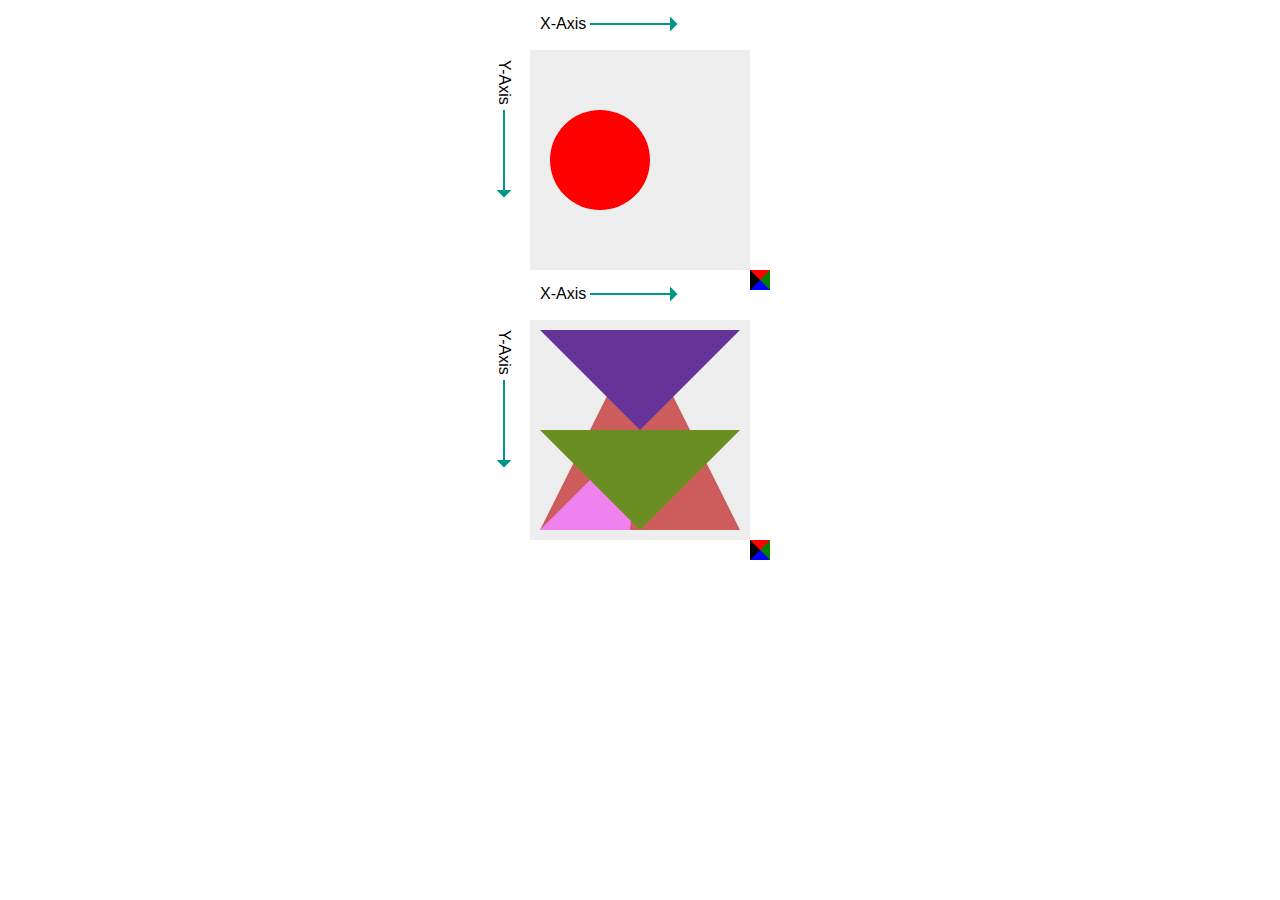
<file: intro/index.html>
<!DOCTYPE html>
<html lang="en">

<head>
    <meta charset="UTF-8">
    <meta name="viewport" content="width=device-width, initial-scale=1.0">
    <title>Memory Game</title>

    <link rel="stylesheet" href="main.css">

</head>
<body>
    <div class="parent">
        <span class="x-ax">X-Axis</span>
        <span class="y-ax">Y-Axis</span>
        <div class="c1"></div>
    </div>
    <div class="parent">
        <span class="x-ax">X-Axis</span>
        <span class="y-ax">Y-Axis</span>
        <div class="tmain t1"></div>
        <div class="tmain t2"></div>
        <div class="tmain t3"></div>
        <div class="tmain t4"></div>
    </div>
</body>
</html>
</file>
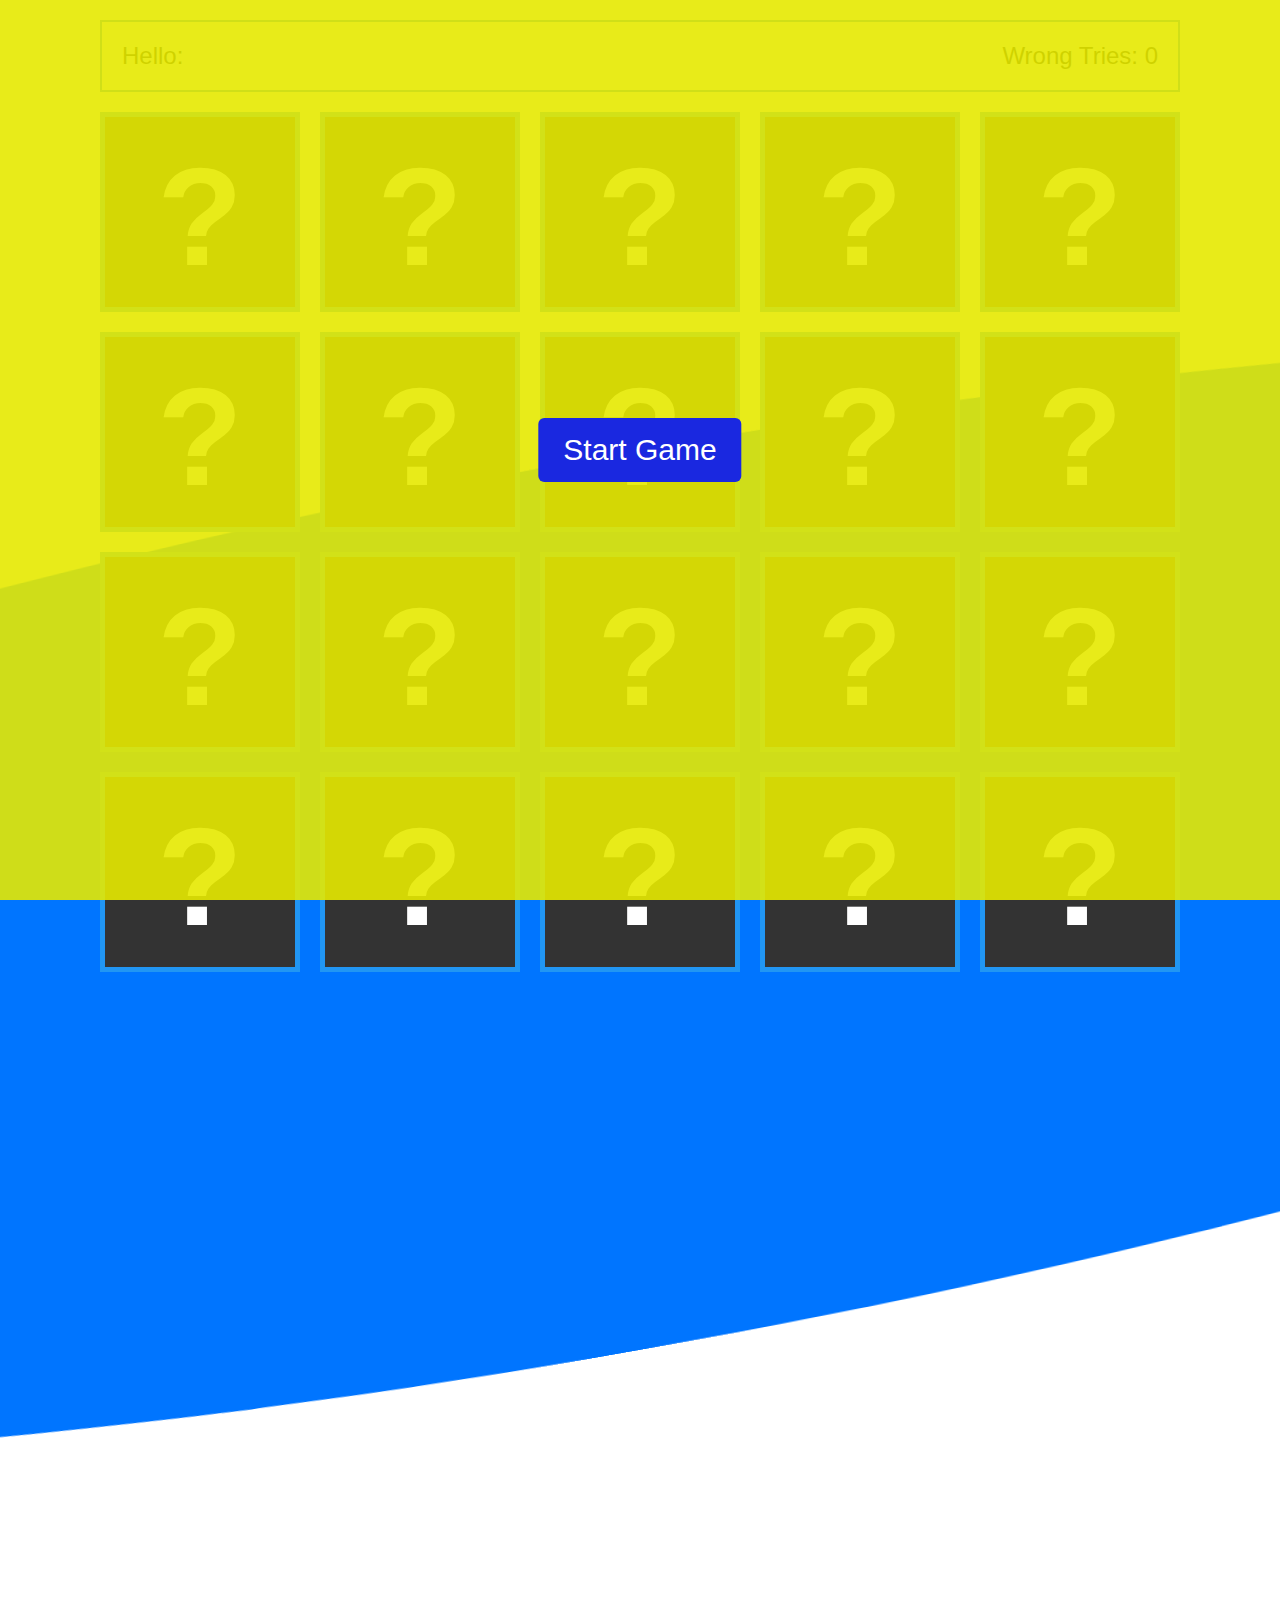
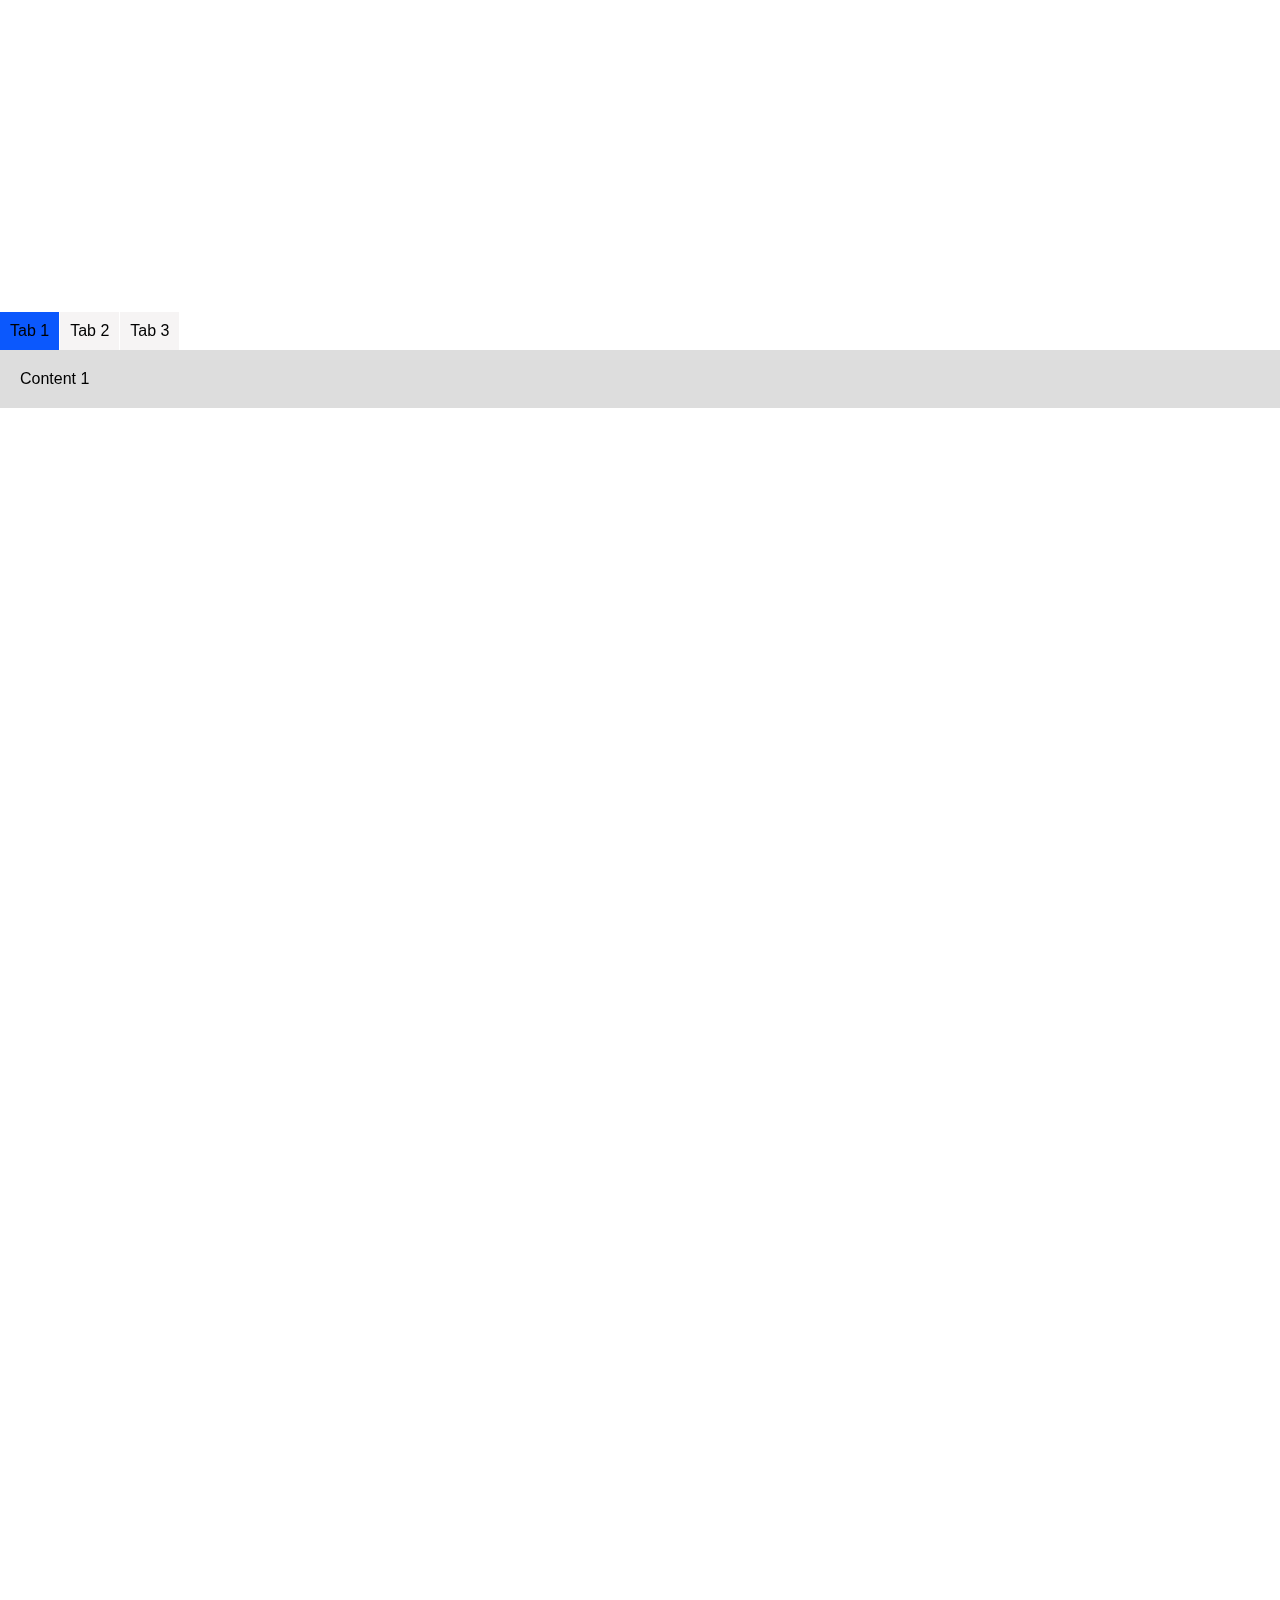
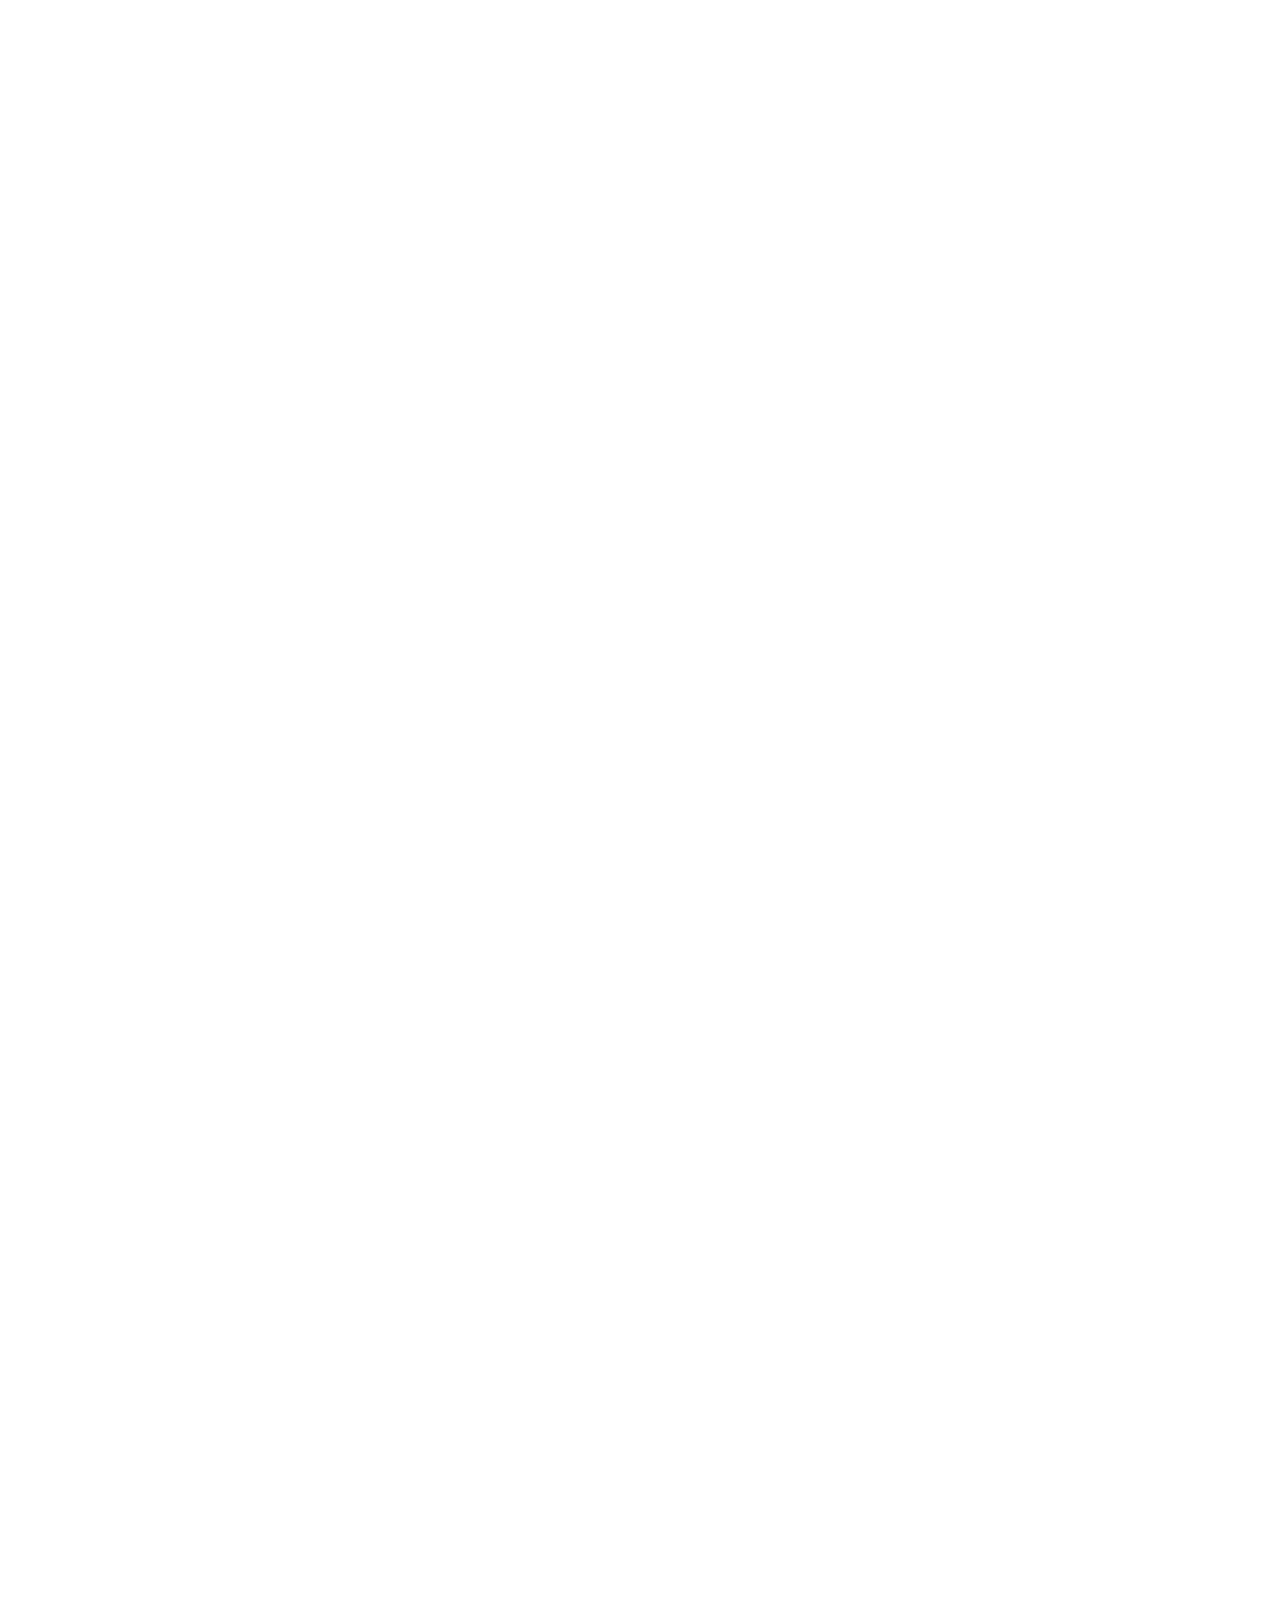
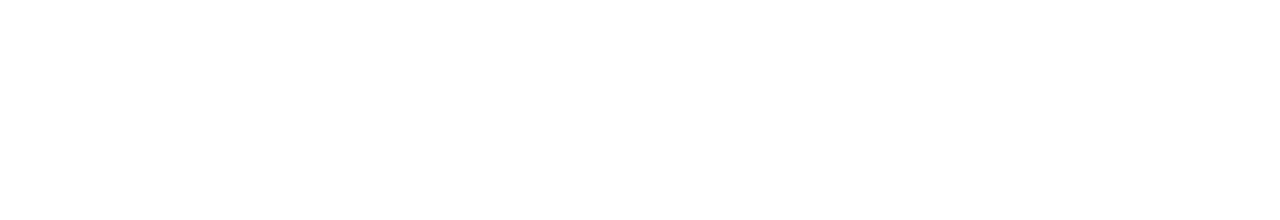
<file: memory game/index.html>
<!DOCTYPE html>
<html lang="en">

<head>
    <meta charset="UTF-8">
    <meta name="viewport" content="width=device-width, initial-scale=1.0">
    <title>Memory Game</title>
    
    <link rel="stylesheet" href="main.css">
    
</head>

<body>

   
    <div class="control-buttons">
        <span>Start Game</span>
    </div>
    <div class="info-container">
        <div class="name">
            Hello: <span></span>
        </div>
        <div class="tries">
            Wrong Tries: <span>0</span>
        </div>
    </div>
    <div class="memory-game-blocks">
        <div class="game-block" data-technology="angular">
            <div class="face front"></div>
            <div class="face back">
                <img src="./imgs/channels4_profile.jpg" alt="">
            </div>
        </div>
        <div class="game-block" data-technology="angular">
            <div class="face front"></div>
            <div class="face back">
                <img src="./imgs/channels4_profile.jpg" alt="">
            </div>
        </div>
        <div class="game-block" data-technology="vuejs">
            <div class="face front"></div>
            <div class="face back">
                <img src="./imgs/download.png" alt="">
            </div>
        </div>
        <div class="game-block" data-technology="vuejs">
            <div class="face front"></div>
            <div class="face back">
                <img src="./imgs/download.png" alt="">
            </div>
        </div>
        <div class="game-block" data-technology="css3">
            <div class="face front"></div>
            <div class="face back">
                <img src="./imgs/git.png" alt="">
            </div>
        </div>
        <div class="game-block" data-technology="css3">
            <div class="face front"></div>
            <div class="face back">
                <img src="./imgs/git.png" alt="">
            </div>
        </div>
        <div class="game-block" data-technology="github">
            <div class="face front"></div>
            <div class="face back">
                <img src="./imgs/unnamed.png" alt="">
            </div>
        </div>
        <div class="game-block" data-technology="github">
            <div class="face front"></div>
            <div class="face back">
                <img src="./imgs/unnamed.png" alt="">
            </div>
        </div>
        <div class="game-block" data-technology="gulpjs">
            <div class="face front"></div>
            <div class="face back">
                <img src="./imgs/download.jpg" alt="">
            </div>
        </div>
        <div class="game-block" data-technology="gulpjs">
            <div class="face front"></div>
            <div class="face back">
                <img src="./imgs/download.jpg" alt="">
            </div>
        </div>
        <div class="game-block" data-technology="html5">
            <div class="face front"></div>
            <div class="face back">
                <img src="./imgs/unnamed (1).png" alt="">
            </div>
        </div>
        <div class="game-block" data-technology="html5">
            <div class="face front"></div>
            <div class="face back">
                <img src="./imgs/unnamed (1).png" alt="">
            </div>
        </div>
        <div class="game-block" data-technology="jest">
            <div class="face front"></div>
            <div class="face back">
                <img src="./imgs/fb_icon_325x325.png" alt="">
            </div>
        </div>
        <div class="game-block" data-technology="jest">
            <div class="face front"></div>
            <div class="face back">
                <img src="./imgs/fb_icon_325x325.png" alt="">
            </div>
        </div>
        <div class="game-block" data-technology="mongodb">
            <div class="face front"></div>
            <div class="face back">
                <img src="./imgs/Unofficial_JavaScript_logo_2.svg.png" alt="">
            </div>
        </div>
        <div class="game-block" data-technology="mongodb">
            <div class="face front"></div>
            <div class="face back">
                <img src="./imgs/Unofficial_JavaScript_logo_2.svg.png" alt="">
            </div>
        </div>
        <div class="game-block" data-technology="python">
            <div class="face front"></div>
            <div class="face back">
                <img src="./imgs/images.png" alt="">
            </div>
        </div>
        <div class="game-block" data-technology="python">
            <div class="face front"></div>
            <div class="face back">
                <img src="./imgs/images.png" alt="">
            </div>
        </div>
        <div class="game-block" data-technology="react">
            <div class="face front"></div>
            <div class="face back">
                <img src="./imgs/download54.png" alt="">
            </div>
        </div>
        <div class="game-block" data-technology="react">
            <div class="face front"></div>
            <div class="face back">
                <img src="./imgs/download54.png" alt="">
            </div>
        </div>
   
<div class="landing"></div>
   </div>
    <div class="page">
        <div class="card">
        </div>
    </div>
    <span class="up">Up</span>
    <ul class="tabs">
  <li class="active" data-cont=".one">Tab 1</li>
  <li data-cont=".two">Tab 2</li>
  <li data-cont=".three">Tab 3</li>
</ul>
<div class="content">
  <div class="one">Content 1</div>
  <div class="two">Content 2</div>
  <div class="three">Content 3</div>
</div>
    <script src="main.js"></script>
</body>

</html>
</file>
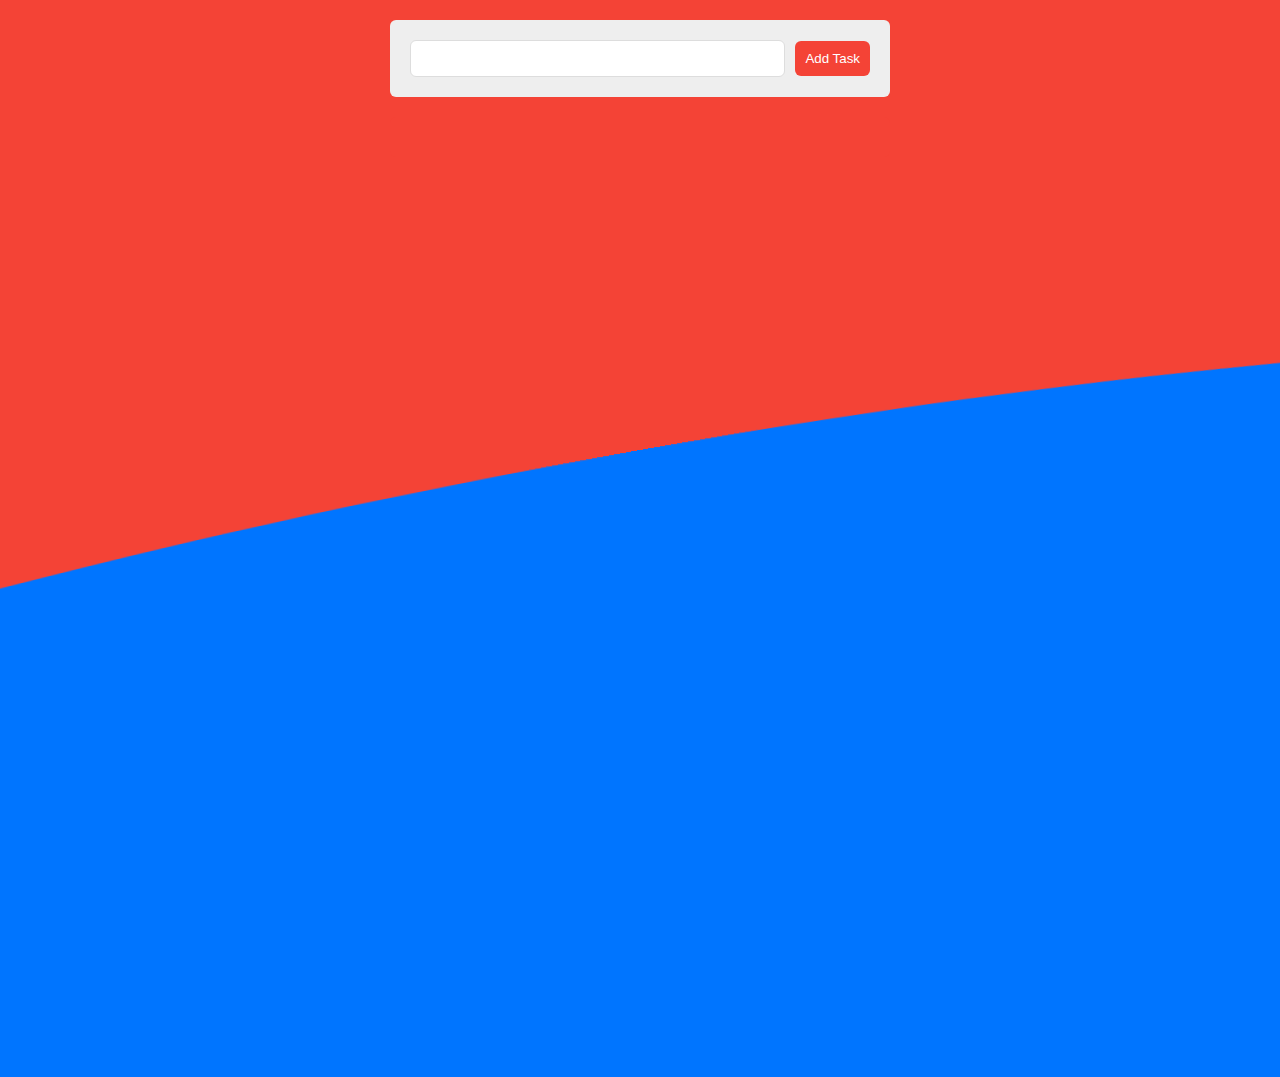
<file: dooted slider/New folder/html.html>
<!DOCTYPE html>
<html lang="en">

<head>
    <meta charset="UTF-8" />
    <meta http-equiv="X-UA-Compatible" content="IE=edge" />
    <meta name="viewport" content="width=device-width, initial-scale=1.0" />
    <title>Learn JavaScript</title>
    <link rel="stylesheet" href="main.css" />
    <style>
        body {
            background-color: #f44336;
            font-family: Arial, Helvetica, sans-serif;
        }

        .container {
            width: 500px;
            margin: 20px auto;
        }

        .form {
            background-color: #eee;
            border-radius: 6px;
            padding: 20px;
            display: flex;
            align-items: center;
        }

        .input {
            padding: 10px;
            border: 1px solid #ddd;
            border-radius: 6px;
            flex: 1;
        }

        .input:focus {
            outline: none;
        }

        .add {
            border: none;
            background-color: #f44336;
            color: white;
            padding: 10px;
            border-radius: 6px;
            margin-left: 10px;
            cursor: pointer;
        }

        .tasks {
            background-color: #f44336;
            margin-top: 20px;
            border-radius: 6px;
            padding: 20px;
        }

        .tasks .task {
            background-color: white;
            padding: 10px;
            border-radius: 6px;
            display: flex;
            justify-content: space-between;
            align-items: center;
            transition: 0.3s;
            cursor: pointer;
            border: 1px solid #ccc;
        }

        .tasks .task:not(:last-child) {
            margin-bottom: 15px;
        }

        .tasks .task:hover {
            background-color: #f7f7f7;
        }

        .tasks .task.done {
            opacity: 0.5;
        }

        .tasks .task span {
            font-weight: bold;
            font-size: 10px;
            background-color: red;
            color: white;
            padding: 2px 6px;
            border-radius: 4px;
            cursor: pointer;
        }
    </style>
</head>

<body>
    <div class="container">
        <div class="form">
            <input type="text" class="input" />
            <input type="submit" class="add" value="Add Task" />
        </div>
        <div class="tasks"></div>
    </div>
    <script src="main.js"></script>
    <div class="page">
        <div class="card">
            
            
            
        </div>
    </div>
    <script src="main.css"></script>
</body>

</html>
</file>
<file: intro/main.css>
* {
    box-sizing: border-box;
}

body {
    font-family: "Trebuchet MS", "Lucida Sans Unicode", sans-serif;
    margin: 0;
}

.parent {
    background-color: #eee;
    padding: 10px;
    margin: 50px auto;
    width: 220px;
    height: 220px;
    position: relative;
}

.parent::after {
    content: "";
    position: absolute;
    right: -20px;
    bottom: -20px;
    border-style: solid;
    border-width: 10px;
    border-color: red green blue black;
}

.parent span {
    position: absolute;
}

.parent .x-ax {
    top: -35px;
}

.parent .x-ax::before {
    content: "";
    width: 80px;
    background-color: #009688;
    height: 2px;
    position: absolute;
    left: 50px;
    top: 50%;
    transform: translateY(-50%);
}

.parent .x-ax::after {
    content: "";
    width: 15px;
    height: 15px;
    background-color: #009688;
    position: absolute;
    left: 130px;
    top: 50%;
    transform: translateY(-50%);
    clip-path: polygon(0 0, 50% 50%, 0 100%);
}

.parent .y-ax {
    left: -35px;
    writing-mode: vertical-lr;
}

.parent .y-ax::before {
    content: "";
    width: 2px;
    background-color: #009688;
    height: 80px;
    position: absolute;
    top: 50px;
    left: 50%;
    transform: translateX(-50%);
}

.parent .y-ax::after {
    content: "";
    width: 15px;
    height: 15px;
    background-color: #009688;
    position: absolute;
    top: 130px;
    left: 50%;
    transform: translateX(-50%);
    clip-path: polygon(100% 0%, 50% 50%, 0% 0%);
}

.c1 {
    width: 200px;
    height: 200px;
    background-color: red;
    clip-path: circle(50px at 30% 50%);
}

.tmain {
    width: 200px;
    height: 200px;
    position: absolute;
}

.t1 {
    background-color: indianred;
    clip-path: polygon(50% 0%, 100% 100%, 0% 100%);
}

.t2 {
    background-color: violet;
    clip-path: polygon(45% 100%, 50% 50%, 0% 100%);
}

.t3 {
    background-color: rebeccapurple;
    clip-path: polygon(100% 0%, 50% 50%, 0% 0%);
}

.t4 {
    background-color: olivedrab;
    clip-path: polygon(50% 100%, 0% 50%, 100% 50%);
}
</file>
<file: memory game/main.css>
* {
    box-sizing: border-box;
}

body {
    font-family: Arial, Tahoma, sans-serif;
}

.control-buttons {
    position: fixed;
    left: 0;
    top: 0;
    width: 100%;
    height: 100%;
    z-index: 2;
    background-color: rgba(229, 233, 0, 0.9);
}

.control-buttons span {
    position: absolute;
    left: 50%;
    top: 50%;
    transform: translate(-50%, -50%);
    background-color: #1a28e0;
    color: #FFF;
    padding: 15px 25px;
    font-size: 30px;
    text-align: center;
    border-radius: 6px;
    cursor: pointer;
}

.info-container {
    width: 1080px;
    margin: 20px auto 0;
    background-color: #f7f7f7;
    padding: 20px;
    font-size: 24px;
    overflow: hidden;
    border: 2px solid #0b80ee;
}

.info-container .name {
    float: left;
    width: 50%;
}

.info-container .tries {
    float: right;
    width: 50%;
    text-align: right;
}

.memory-game-blocks {
    display: flex;
    width: 1100px;
    flex-wrap: wrap;
    margin: 20px auto;
}

.memory-game-blocks.no-clicking {
    pointer-events: none;
}

.memory-game-blocks .game-block {
    height: 200px;
    transition: transform .5s;
    transform-style: preserve-3d;
    cursor: pointer;
    position: relative;
    flex: 1 0 200px;
    margin: 0 10px 20px;
}

.memory-game-blocks .game-block .front {
    background-color: #333;
    line-height: 200px;
}

.memory-game-blocks .game-block .front:before {
    content: '?';
    color: #FFF;
    font-size: 140px;
    font-weight: bold;
}

.memory-game-blocks .game-block .back {
    background-color: #607D8B;
    transform: rotateY(180deg);
}

.memory-game-blocks .game-block .back img {
    width: 140px;
    height: 140px;
    margin-top: 30px;
}

.memory-game-blocks .game-block .face {
    position: absolute;
    width: 100%;
    height: 100%;
    text-align: center;
    backface-visibility: hidden;
    border: 5px solid #2196F3;
}

.memory-game-blocks .game-block.is-flipped,
.memory-game-blocks .game-block.has-match {
    -webkit-transform: rotateY(180deg);
    -moz-transform: rotateY(180deg);
    transform: rotateY(180deg);
    pointer-events: none;
}* {
    box-sizing: border-box;
}

body {
    margin: 0;
    font-family: "Cairo", sans-serif;
}

* {
    box-sizing: border-box;
}

body {
    margin: 0;
    font-family: "Cairo", sans-serif;
}

.page {
    height: 100vh;
}

.page::before {
    content: "";
    position: fixed;
    width: 300%;
    height: 100%;
    background-color: #0075ff;
    left: 50%;
    top: 50%;
    transform: translateX(-50%) skew(0, -10deg);
    border-radius: 50%;
    z-index: -1;
    animation: waving 5s ease-in-out infinite alternate;
}



.card img {
    max-width: 100%;
    border-radius: 10px;
}

.card h2 {
    margin: 0;
}

.card p {
    margin: 0;
}

@keyframes waving {
    from {
        transform: translateX(-50%) skew(0, -10deg);
    }

    to {
        transform: translateX(-30%) skew(10deg, 0);
    }
}

body {
    height: 5000px;
}

.up {
    position: fixed;
    bottom: 10px;
    right: -30px;
    background-color: #ff5722;
    color: white;
    font-weight: bold;
    font-size: 12px;
    padding: 5px;
    border-radius: 4px;
    font-family: Arial, Tahoma;
    cursor: pointer;
    transition: 0.2s;
}

.up.show {
    right: 10px;
}

body {
    font-family: Arial, Helvetica, sans-serif;
}

.tabs {
    display: flex;
    list-style: none;
    padding: 0;
    margin: 0;
}

.tabs li {
    padding: 10px;
    background-color: #f6f4f4;
    border-right: 1px solid white;
    cursor: pointer;
    transition: 0.2s;
}

.tabs li.active,
.tabs li:hover {
    background-color: rgb(11, 88, 253);
}

.content {
    background-color: #ddd;
}

.content>div {
    padding: 20px;
}

.content>div:not(:first-child) {
    display: none;
}
</file>
<file: dooted slider/New folder/main.css>
* {
  box-sizing: border-box;
}
body {
  margin: 0;
  font-family: "Cairo", sans-serif;
}
.page {
  height: 100vh;
}
.page::before {
  content: "";
  position: fixed;
  width: 300%;
  height: 100%;
  background-color: #0075ff;
  left: 50%;
  top: 50%;
  transform: translateX(-50%) skew(0, -10deg);
  border-radius: 50%;
  z-index: -1;
  animation: waving 5s ease-in-out infinite alternate;
}

.card img {
  max-width: 100%;
  border-radius: 10px;
}
.card h2 {
  margin: 0;
}
.card p {
  margin: 0;
}
@keyframes waving {
  from {
    transform: translateX(-50%) skew(0, -10deg);
  }
  to {
    transform: translateX(-30%) skew(10deg, 0);
  }
}
</file>
